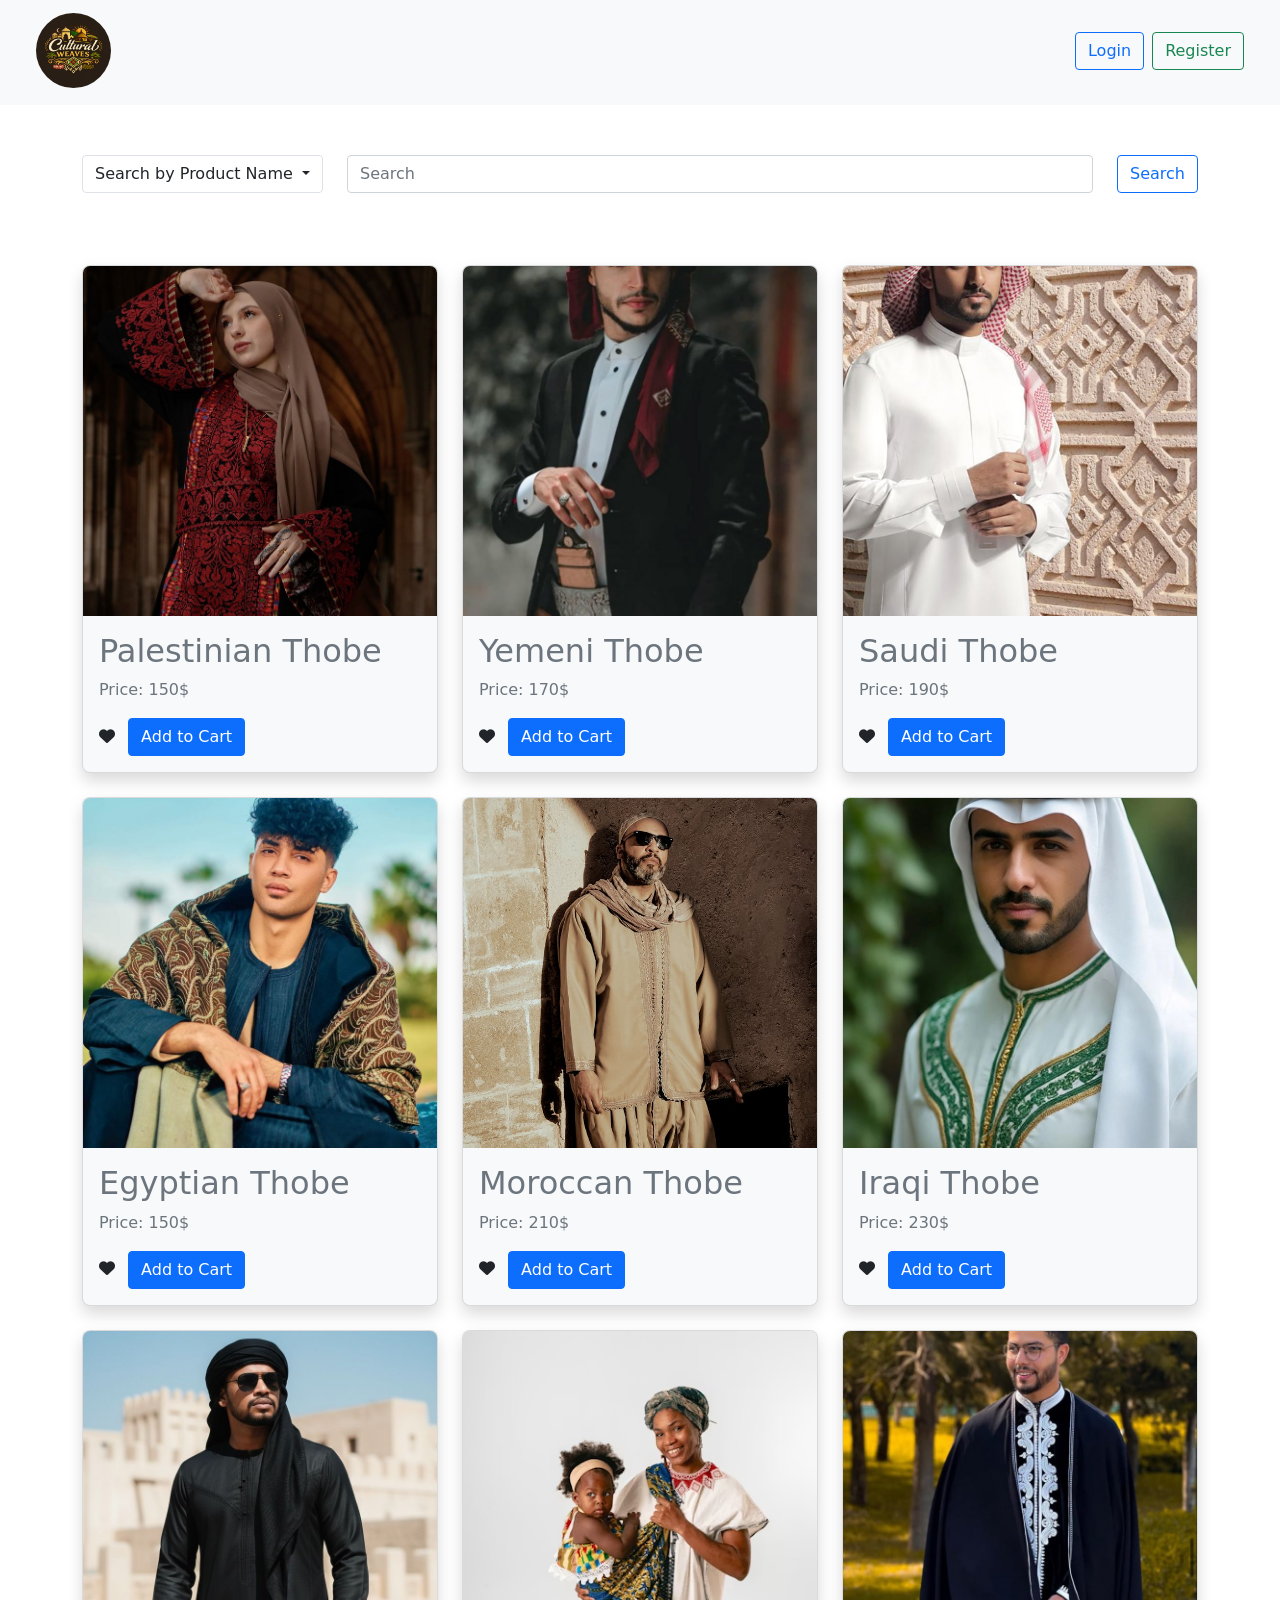
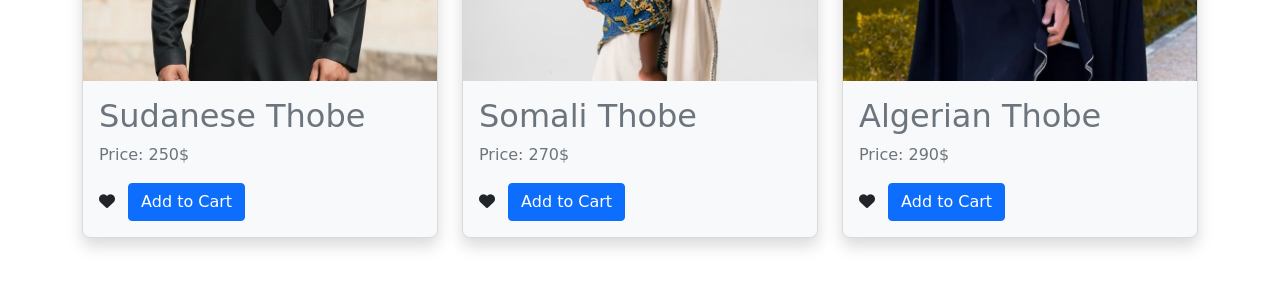
<file: index.html>
<!DOCTYPE html>
<html lang="en">
<head>
    <meta charset="UTF-8">
    <meta name="viewport" content="width=device-width, initial-scale=1.0">
    <title>Cultural Weaves</title>
    <link rel="stylesheet" href="css/bootstrap.min.css">
    <link rel="stylesheet" href="css/all.min.css">
    <link rel="stylesheet" href="css/style.css">
</head>
<body class="pb-5">
    <header class="bg-light w-100 px-4" style="z-index: 100;">
        <nav class="navbar navbar-expand-sm navbar-light">
            <div class="container-fluid d-flex justify-content-between">
                <a class="navbar-brand text-dark mb-1" href="index.html"><img src="images/img0.png" alt="" class="w-25 rounded-circle" style="max-height: 300px;"></a>
                <button class="navbar-toggler" type="button" data-bs-toggle="collapse" data-bs-target="#collapsibleNavbar">
                <span class="navbar-toggler-icon"></span>
                </button>
                <div class="collapse navbar-collapse" id="collapsibleNavbar">
                    <ul class="navbar-nav ms-auto" id="links">
                        <li class="nav-item me-2">
                        <a class="btn btn-outline-primary mb-1" href="login.html" target="_blank">Login</a>
                        </li>
                        <li class="nav-item">
                        <a class="btn btn-outline-success" href="register.html" target="_blank">Register</a>
                        </li>
                    </ul>
                    <ul class="navbar-nav ms-auto" id="user_info">
                        <li><a href="#" id="user" class="btn btn-outline-primary"></a></li>
                        <li class="shopping-cart align-content-center mx-3">
                            <i class="fa fa-shopping-cart text-primary"></i>
                            <span class="badge text-primary">0</span>
                            <div class="carts-products position-absolute top-100 px-5 py-2 bg-light border rounded-3" style="right: 0; z-index: 100;">
                                <div></div>
                                <a href="cartsProducts.html" class="text-decoration-none d-block text-center">View All Products</a>
                            </div>
                        </li>
                        <li><a href="#" id="Logout" class="btn btn-outline-danger">Logout</a></li>
                    </ul>
                </div>
            </div>
        </nav>
    </header>
    <section class="container" style="padding-top: 50px;">
        <div class="d-flex flex-column flex-md-row gap-2 align-items-md-center">
            <div class="dropdown">
                <button type="button" class="btn border dropdown-toggle" data-bs-toggle="dropdown">
                    Search by Product Name
                </button>
                <ul class="dropdown-menu">
                    <li><a class="dropdown-item" href="#">Search by Product Name</a></li>
                    <li><a class="dropdown-item" href="#">Search by Category</a></li>
                </ul>
            </div>
            <div class="flex-grow-1 px-md-3 position-relative">
                <input id="searchInput" class="form-control shadow-none" type="search"placeholder="Search">
                <ul id="suggestions" class="list-group position-absolute w-100"></ul>
            </div>
            <div>
                <button type="submit" class="btn btn-outline-primary">Search</button>
            </div>
        </div>
        <div class="row g-4 mt-5 products">
            <div class="col-12 col-sm-6 col-md-6 col-lg-6 col-xl-4">
                <div class="card bg-light text-secondary shadow">
                    <img src="images/img1.jpg" alt="" class="card-img-top img-fluid" style="max-height: 350px; object-fit: cover;">
                    <div class="card-body">
                        <h2>Palestinian Thobe</h2>
                        <p class="card-text">Price: 150$</p>
                        <i class="fa-solid fa-heart text-dark me-2"></i>
                        <button class="btn btn-primary addToCart">Add to Cart</button>
                    </div>
                </div>
            </div>
        </div>
    </section>
    <script src="js/bootstrap.bundle.min.js"></script>
    <script src="js/script.js"></script>
</body>
</html>
</file>
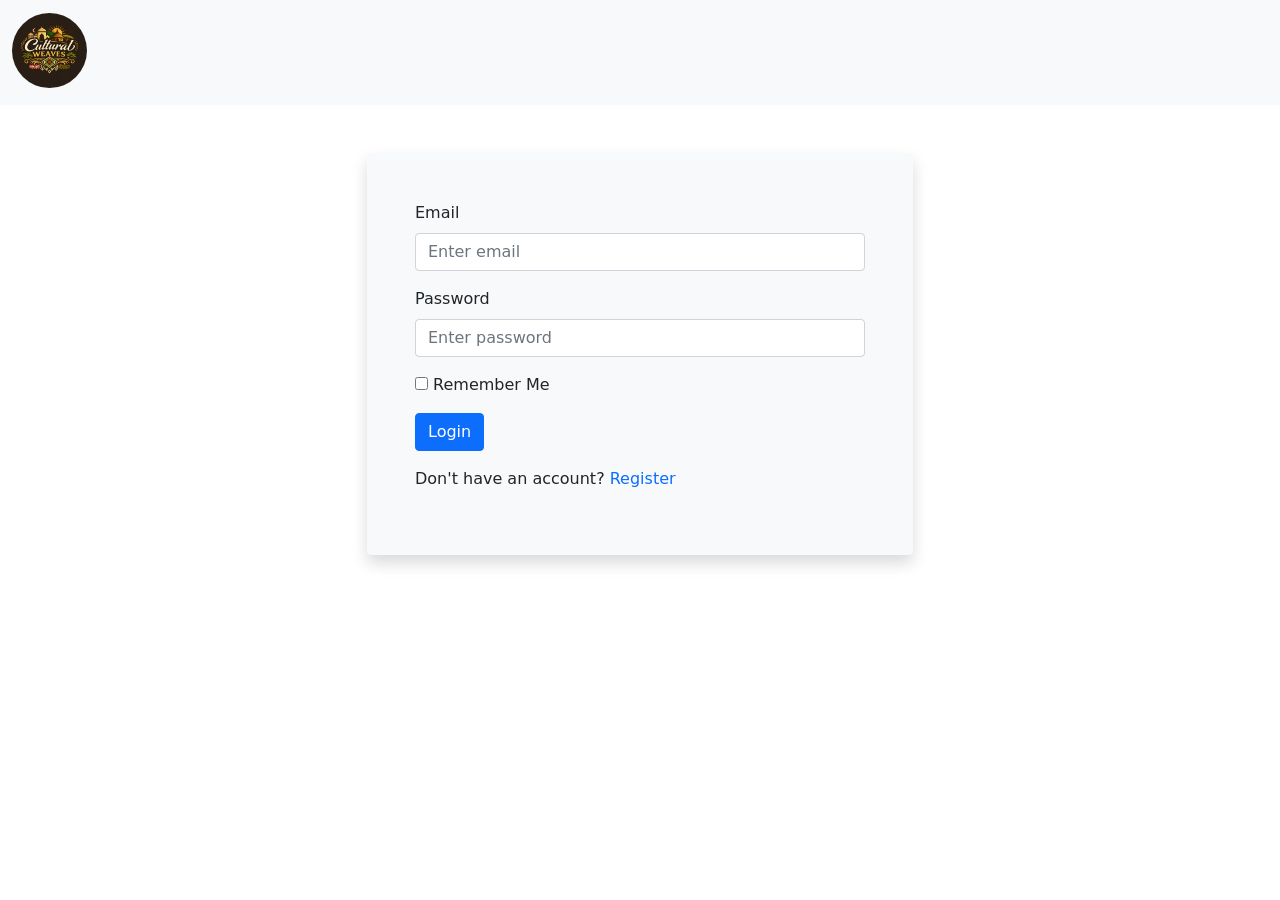
<file: login.html>
<!DOCTYPE html>
<html lang="en">
<head>
    <meta charset="UTF-8">
    <meta name="viewport" content="width=device-width, initial-scale=1.0">
    <title>LOGIN</title>
    <link rel="stylesheet" href="css/bootstrap.min.css">
    <link rel="stylesheet" href="css/all.min.css">
    <link rel="stylesheet" href="css/style.css">
</head>
<body class="pb-5">
    <header class="bg-light w-100" style="z-index: 100;">
        <nav class="navbar navbar-expand-sm navbar-light">
            <div class="container-fluid d-flex justify-content-between">
                 <a class="navbar-brand text-dark mb-1" href="index.html"><img src="images/img0.png" alt="" class="w-25 rounded-circle" style="max-height: 300px;"></a>
            </div>
        </nav>
    </header>
    <main class="container mt-5">
    <div class="row justify-content-center">
        <div class="col-12 col-sm-10 col-md-8 col-lg-6">
            <div class="bg-light p-4 p-md-5 shadow rounded">
                <label for="email" class="pb-2">Email</label>
                <input type="email" id="email" placeholder="Enter email"
                       class="form-control shadow-none mb-3">
                <label for="password" class="pb-2">Password</label>
                <input type="password" id="password" placeholder="Enter password"
                       class="form-control shadow-none mb-3">
                <input type="checkbox" id="Remember">
                <label for="Remember" class="mb-3">Remember Me</label><br>
                <button class="btn btn-primary mb-3" id="login">Login</button>
                <p>
                    Don't have an account? <a href="register.html" class="text-decoration-none">Register</a>
                </p>
            </div>
        </div>
    </div>
</main>
    <script src="js/bootstrap.bundle.min.js"></script>
    <script src="js/login.js"></script>
</body>
</html>
</file>
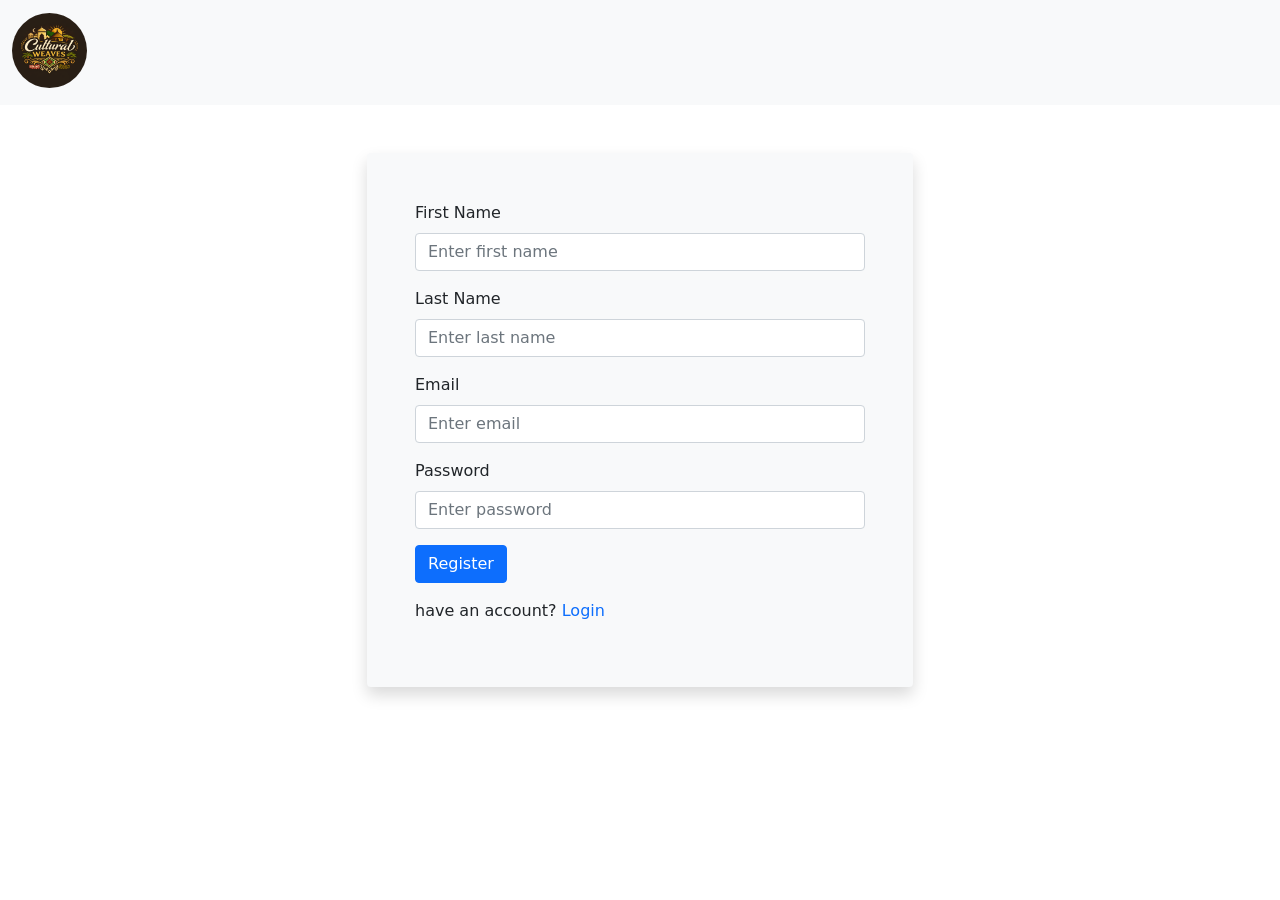
<file: register.html>
<!DOCTYPE html>
<html lang="en">
<head>
    <meta charset="UTF-8">
    <meta name="viewport" content="width=device-width, initial-scale=1.0">
    <title>REGISTER</title>
    <link rel="stylesheet" href="css/bootstrap.min.css">
    <link rel="stylesheet" href="css/all.min.css">
    <link rel="stylesheet" href="css/style.css">
</head>
<body class="pb-5">
    <header class="bg-light w-100" style="z-index: 100;">
        <nav class="navbar navbar-expand-sm navbar-light">
            <div class="container-fluid d-flex justify-content-between">
                 <a class="navbar-brand text-dark mb-1" href="index.html"><img src="images/img0.png" alt="" class="w-25 rounded-circle" style="max-height: 300px;"></a>
            </div>
        </nav>
    </header>
    <main class="container mt-5">
    <div class="row justify-content-center">
        <div class="col-12 col-sm-10 col-md-8 col-lg-6">
            <div class="bg-light p-4 p-md-5 shadow rounded">
                <label for="First-Name" class="pb-2">First Name</label>
                <input type="text" id="First-Name" placeholder="Enter first name"
                       class="form-control shadow-none mb-3">
                       <label for="Last-Name" class="pb-2">Last Name</label>
                <input type="text" id="Last-Name" placeholder="Enter last name"
                       class="form-control shadow-none mb-3">
                       <label for="email" class="pb-2">Email</label>
                <input type="email" id="email" placeholder="Enter email"
                       class="form-control shadow-none mb-3">
                <label for="password" class="pb-2">Password</label>
                <input type="password" id="password" placeholder="Enter password"
                       class="form-control shadow-none mb-3">
                <button class="btn btn-primary mb-3" id="register">Register</button>
                <p>
                    have an account? <a href="login.html" class="text-decoration-none">Login</a>
                </p>
            </div>
        </div>
    </div>
</main>
    <script src="js/bootstrap.bundle.min.js"></script>
    <script src="js/register.js"></script>
</body>
</html>
</file>
<file: css/style.css>
*{
    margin: 0;
    padding: 0;
    box-sizing: border-box;
}
.card{
    transition: 0,45;
    overflow: hidden;
    height: 250px;
    width: 100%;  
    border-radius: 8px;
}
.card:hover{
    transform: scale(1.1);
}
#user_info{
    display: none;
}
#user_info .shopping-cart i{
    cursor: pointer;
}
.carts-products{
    display: none;
}
.cartproduct{
    height: 250px;
    width: 100%;
}
</file>
